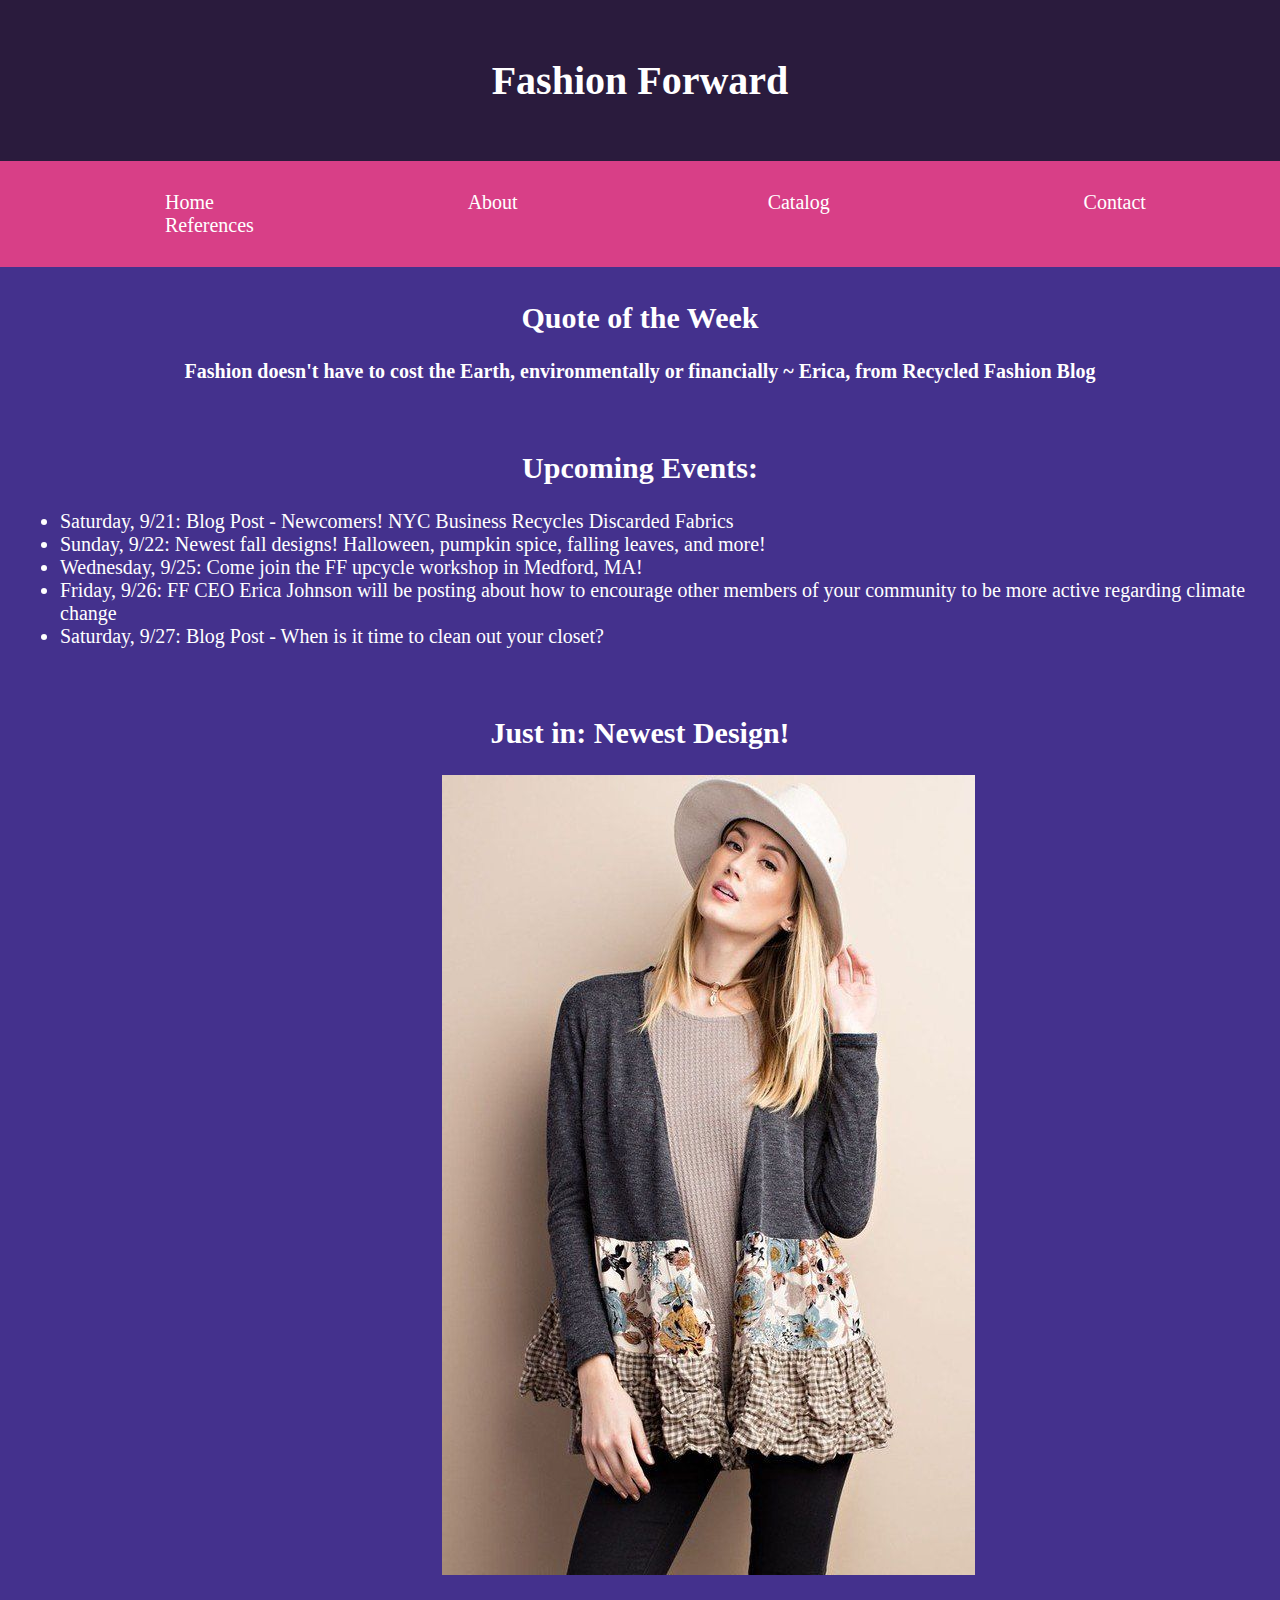
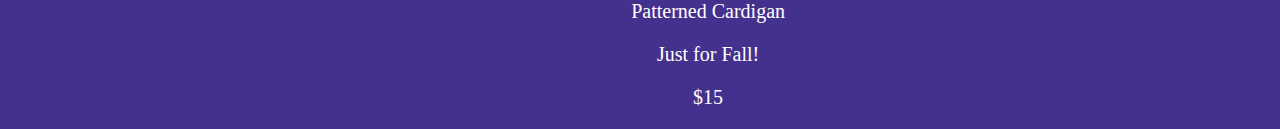
<file: index.html>
<!doctype html>
<html>
	<head>
		<meta charset="utf-g">
		<title> Comp20 HW2: Website </title>
		<link rel="stylesheet" href="style.css">
	</head>
	
	<body>
		<header>
		<h1>Fashion Forward</h1>
		</header>
		
		<nav>
		  <ul>
		    <li><a href="index.html">Home</a></li>
		    <li><a href="Mission.html">About</a><li>
		    <li><a href="Catalog.html">Catalog</a></li>
		    <li><a href="Contact.html">Contact</a></li>
		    <li><a href="References.html">References</a></li>
		  </ul>
		</nav>

		<article>
		 	<h2> Quote of the Week </h2>
			<section>
			<h3>Fashion doesn't have to cost the Earth, environmentally or financially ~ Erica, from Recycled
			Fashion Blog</h3>
			</section>

			<br>
			<section>
				<h2>Upcoming Events: </h2>
				<ul>
					<li> Saturday, 9/21: Blog Post - Newcomers! NYC Business Recycles Discarded Fabrics</li>
					<li> Sunday, 9/22: Newest fall designs! Halloween, pumpkin spice, falling leaves, and more! </li>
					<li> Wednesday, 9/25: Come join the FF upcycle workshop in Medford, MA! </li>
					<li> Friday, 9/26: FF CEO Erica Johnson will be posting about how to encourage other members of your community to be more active regarding climate change </li>
					<li> Saturday, 9/27: Blog Post - When is it time to clean out your closet?</li>
				</ul>
			</section>

			<br>
			<section>
				<h2>Just in: Newest Design!</h2>
				<div id="homepic1" style="float:left; margin-left: 34%">
					<img src = "patternedcardigan.jpg" class="center">
					<p><center>Patterned Cardigan</center></p>
					<p><center>Just for Fall!</center></p>
					<p><center>$15</center></p>
				</div>
			</section>
		</article>

	</body>
  
</html>
</file>
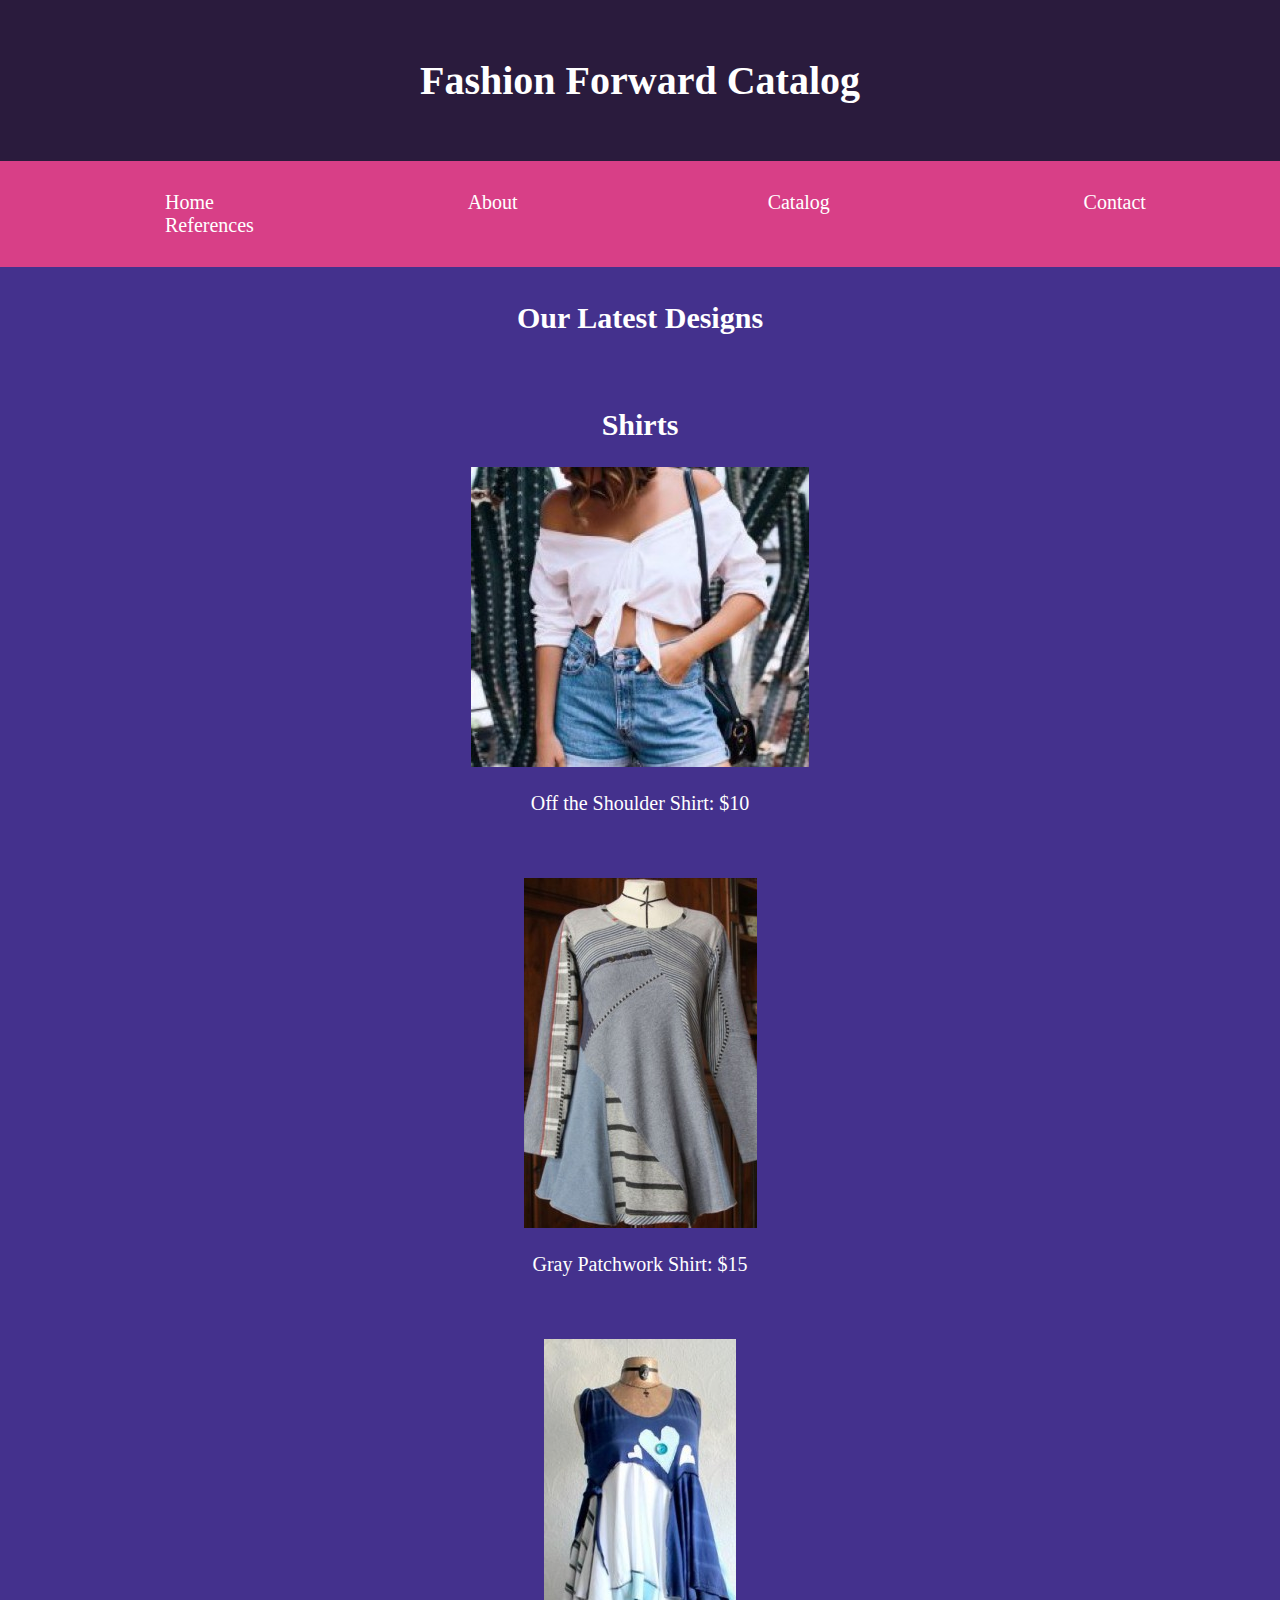
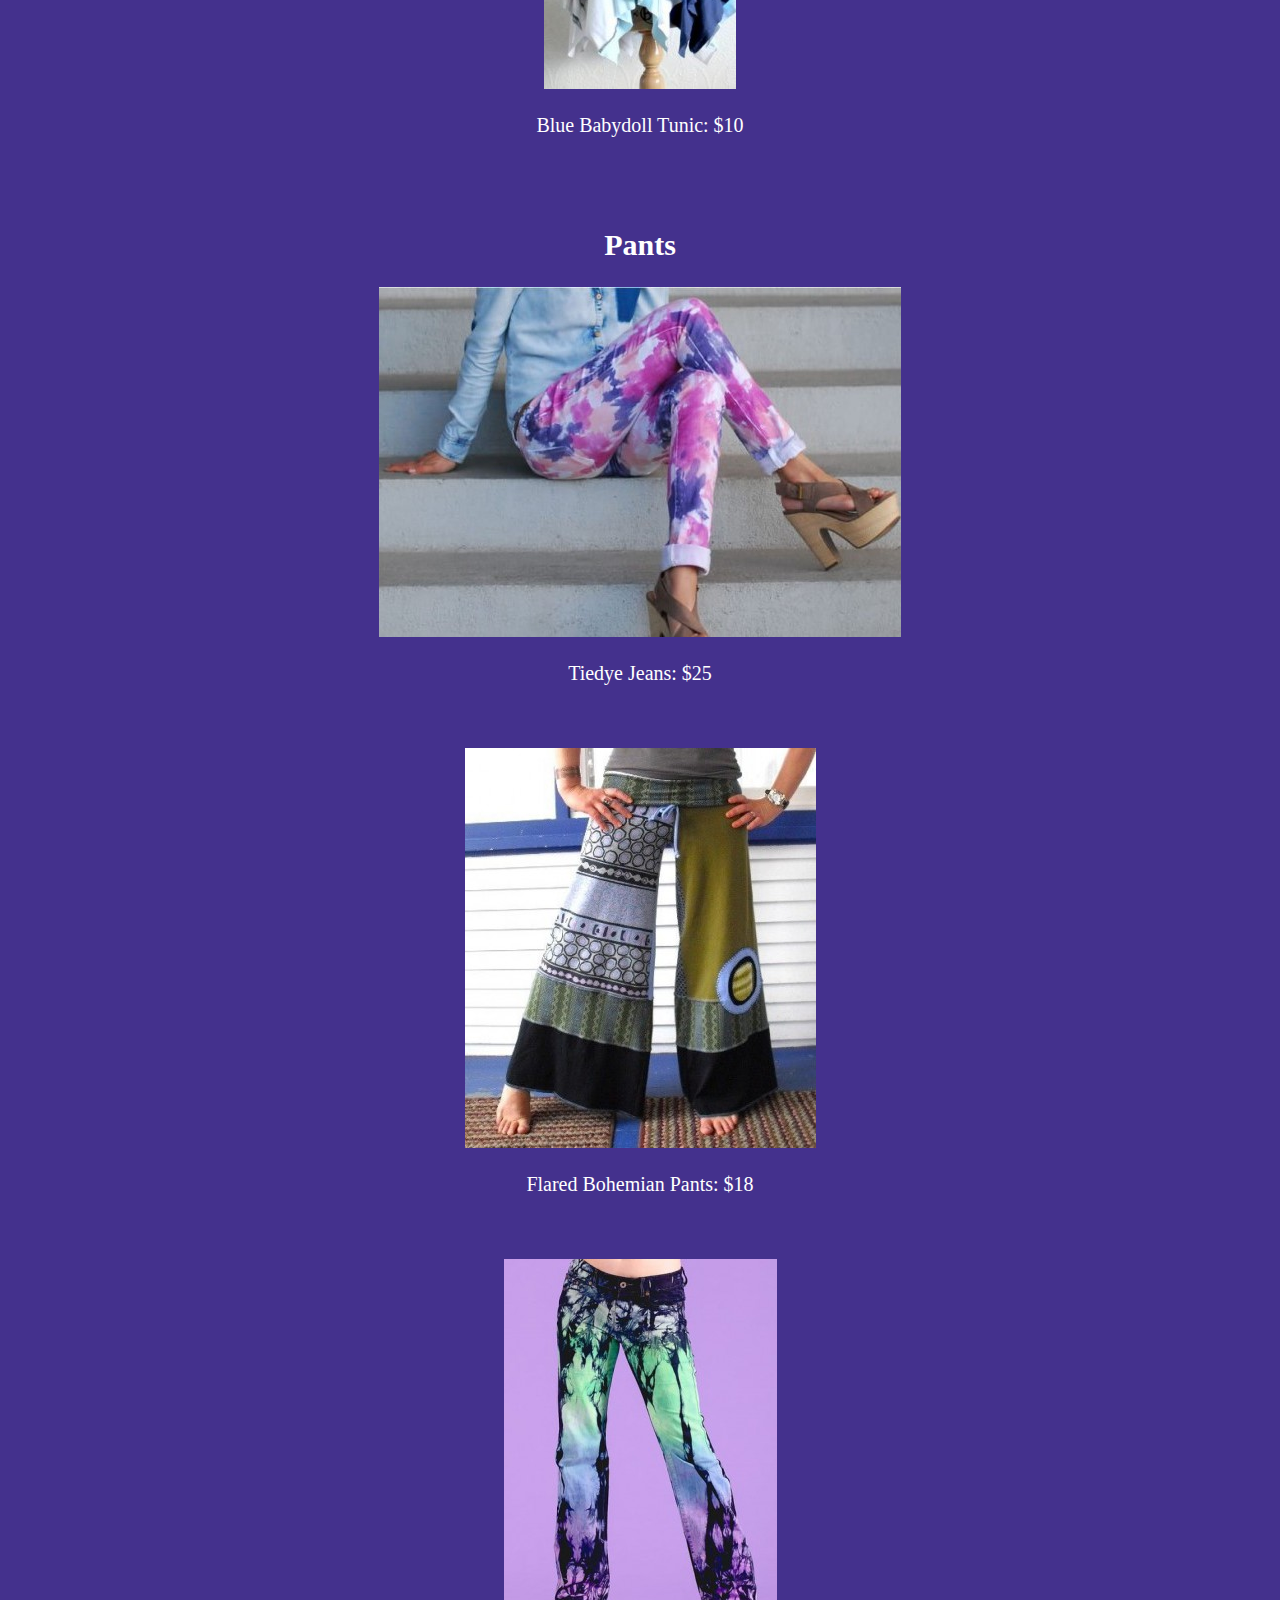
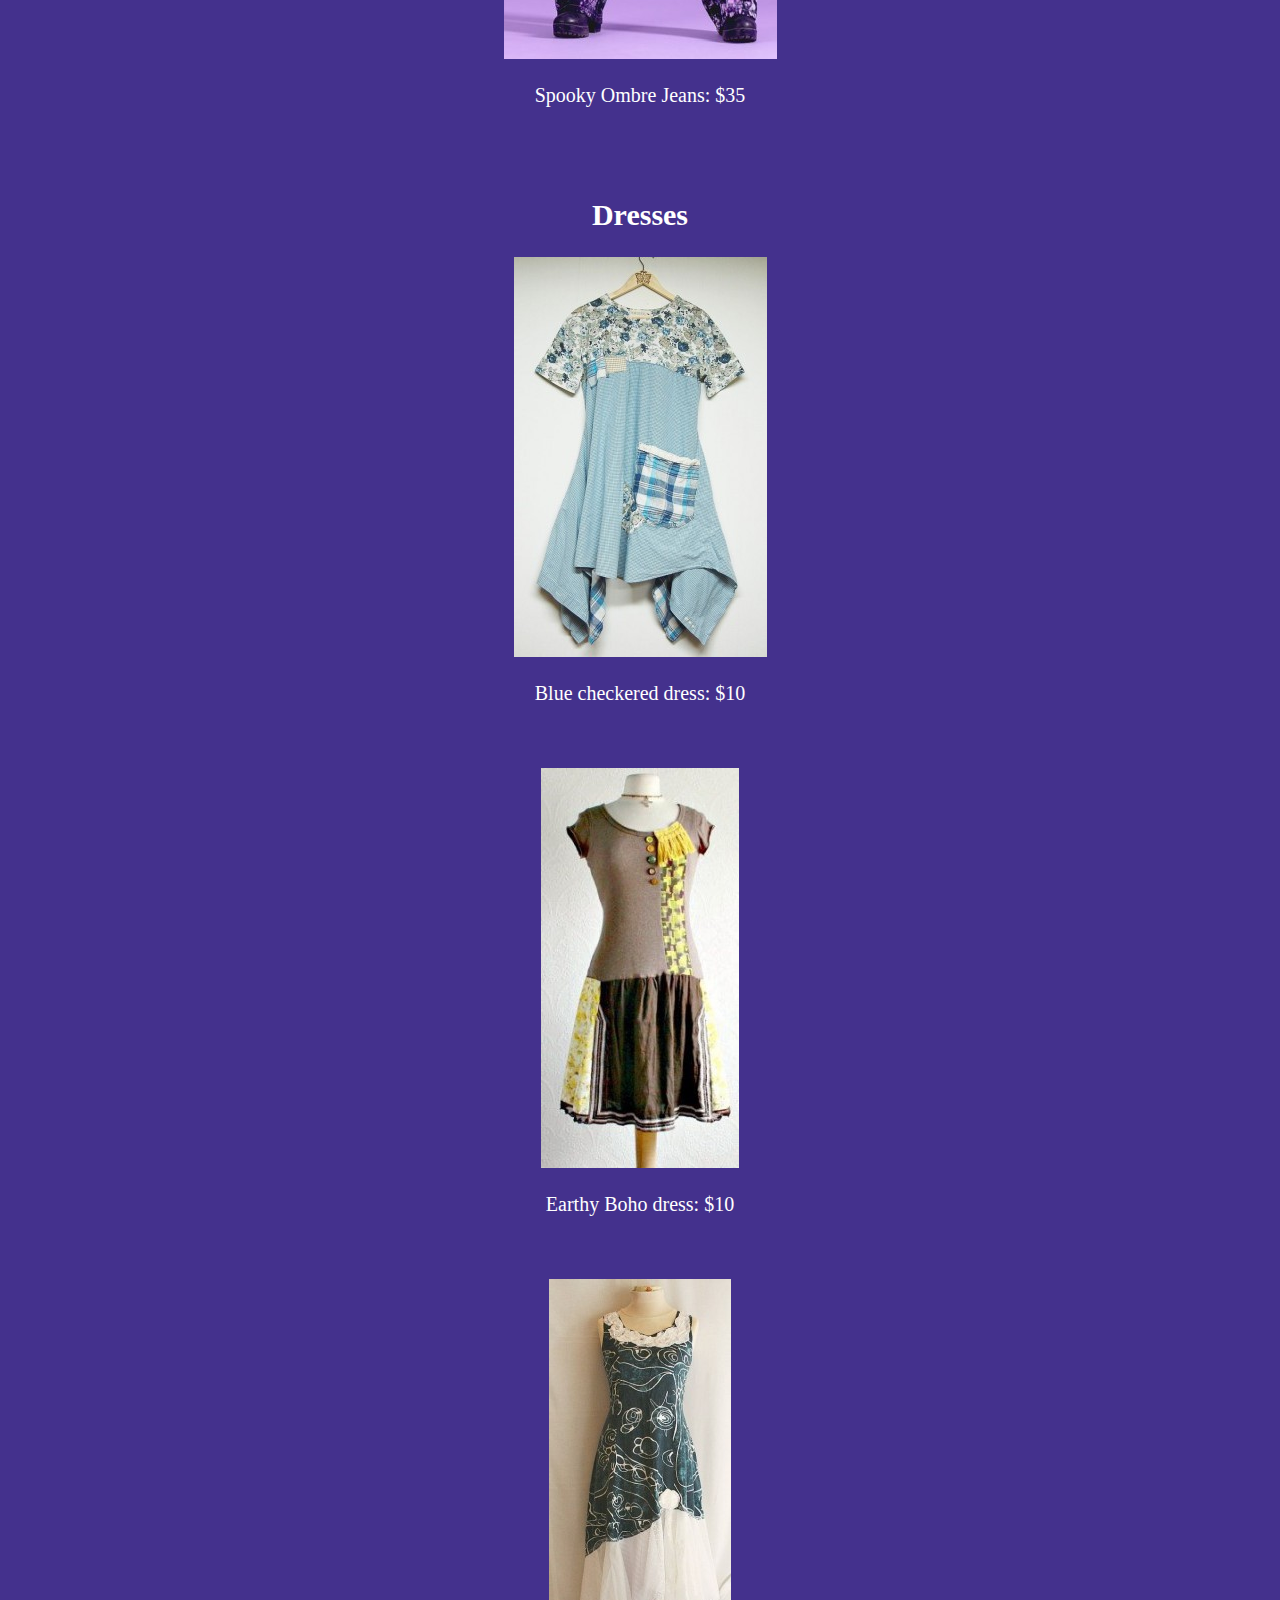
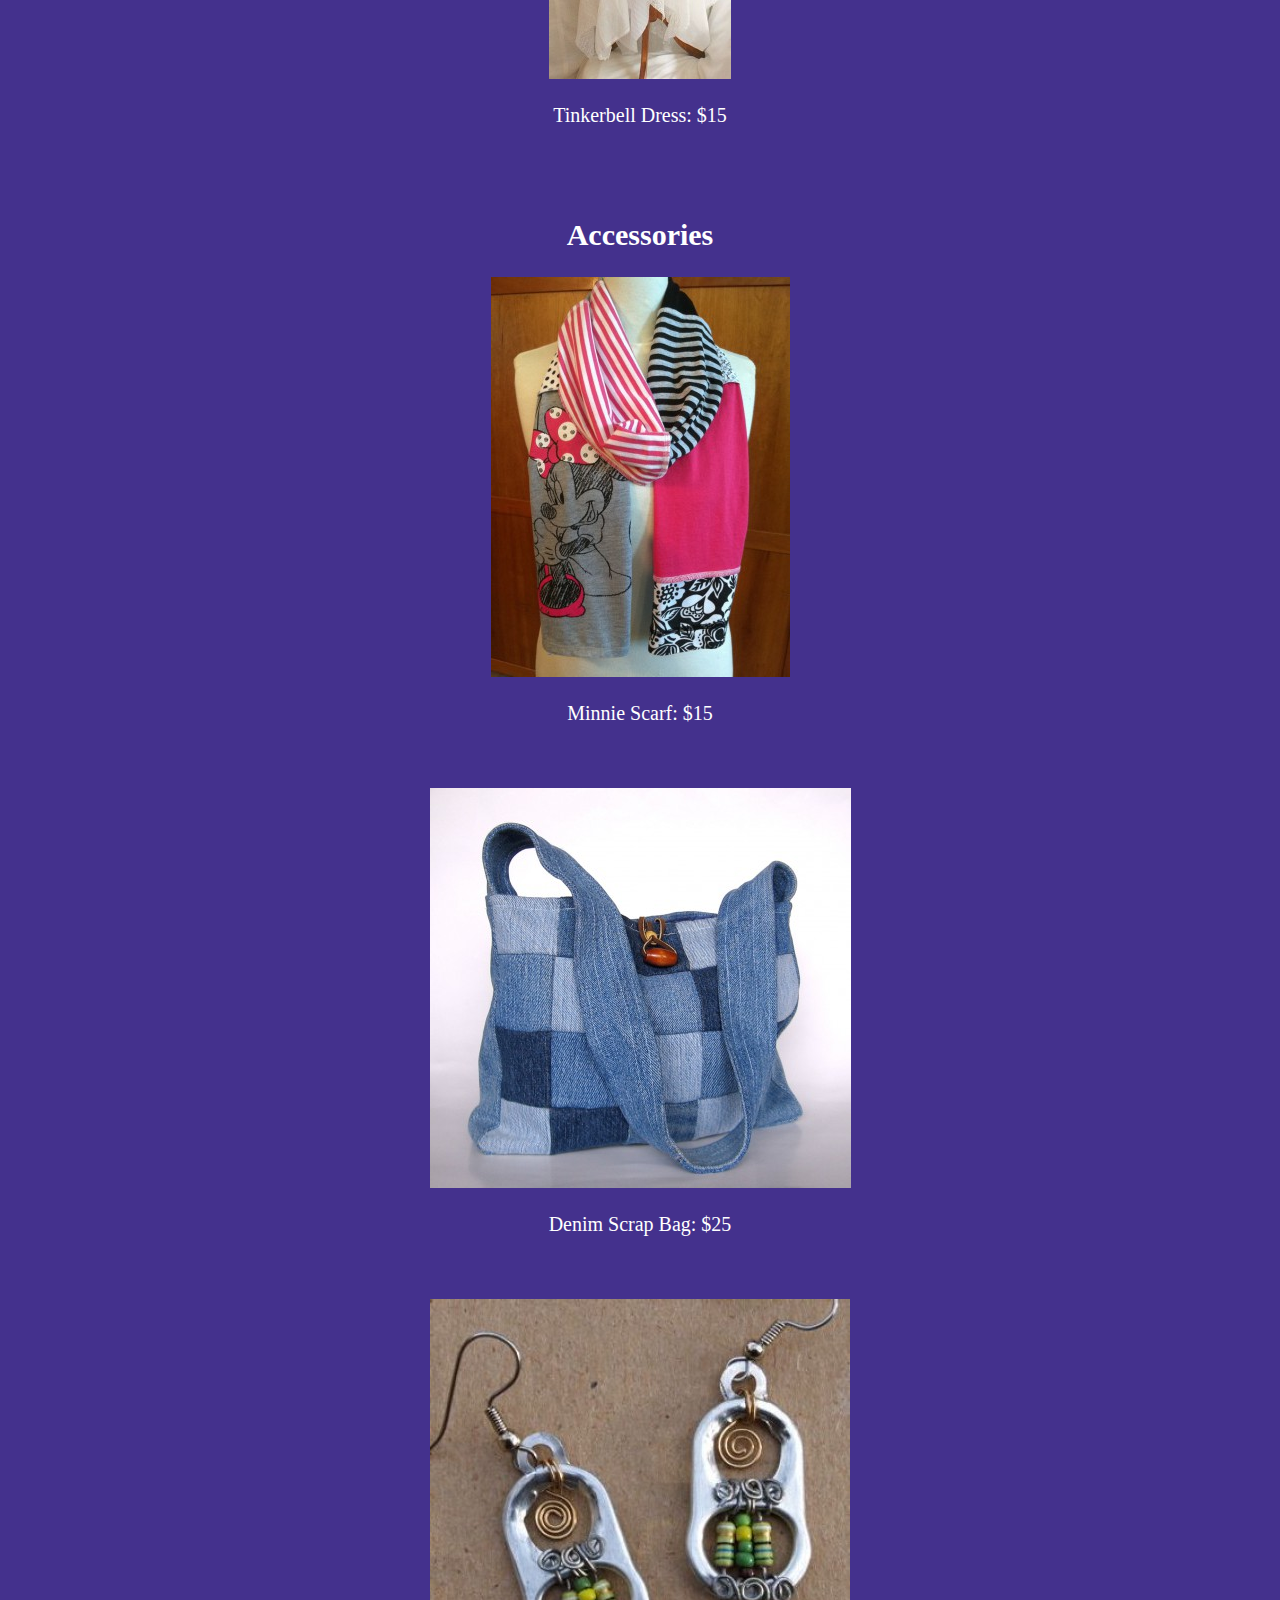
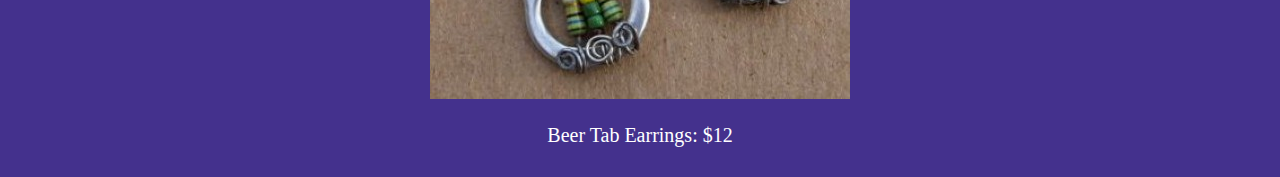
<file: Catalog.html>
<!doctype html>
<html>
	<head>
		<meta charset="utf-g">
		<title> Catalog </title>
		<link rel="stylesheet" href="style.css">
	</head>
	
	<body>
		<header>
		<h1>Fashion Forward Catalog</h1>
		</header>
		
		<nav>
		  <ul>
		    <li><a href="index.html">Home</a></li>
		    <li><a href="Mission.html">About</a><li>
		    <li><a href="Catalog.html">Catalog</a></li>
		    <li><a href="Contact.html">Contact</a></li>
		    <li><a href="References.html">References</a></li>
		  </ul>
		</nav>
		<article>
		 	<h2> Our Latest Designs </h2>
		 	<br>
			<section>
				<h2> Shirts </h3>
				<p style="text-align:center;"><img src="shirt1.jpg"></p>
				<p><center> Off the Shoulder Shirt: $10 </center></p>
				<br>
				<p style="text-align:center;"><img src="shirt2.jpg"></p>
				<p><center> Gray Patchwork Shirt: $15 </center></p>
				<br>
				<p style="text-align:center;"><img src="shirt3.jpg"></p>
				<p><center> Blue Babydoll Tunic: $10 </center></p>
				<br>
			</section>
			
			<br>
			<section>
				<h2> Pants </h2>
				<p style="text-align:center;"><img src="pant1.jpg"></p>
				<p><center> Tiedye Jeans: $25 </center></p>
				<br>
				<p style="text-align:center;"><img src="pant2.jpg"></p>
				<p><center> Flared Bohemian Pants: $18 </center></p>
				<br>
				<p style="text-align:center;"><img src="pant3.jpg"></p>
				<p><center> Spooky Ombre Jeans: $35 </center></p>
				<br>
			</section>
			
			<br>
			<section>
				<h2> Dresses </h2>
				<p style="text-align:center;"><img src="dress1.jpg"></p>
				<p><center> Blue checkered dress: $10 </center></p>
				<br>
				<p style="text-align:center;"><img src="dress2.jpg"></p>
				<p><center> Earthy Boho dress: $10 </center></p>
				<br>
				<p style="text-align:center;"><img src="dress3.jpg"></p>
				<p><center> Tinkerbell Dress: $15 </center></p>
				<br>
			</section>
			
			<br>
			<section>
				<h2> Accessories </h2>
				<p style="text-align:center;"><img src="accessory1.jpg"></p>
				<p><center> Minnie Scarf: $15 </center></p>
				<br>
				<p style="text-align:center;"><img src="accessory2.jpg"></p>
				<p><center> Denim Scrap Bag: $25 </center></p>
				<br>
				<p style="text-align:center;"><img src="accessory3.jpg"></p>
				<p><center> Beer Tab Earrings: $12 </center></p>
			</section>

		</article>
	</body>
  
</html>
</file>
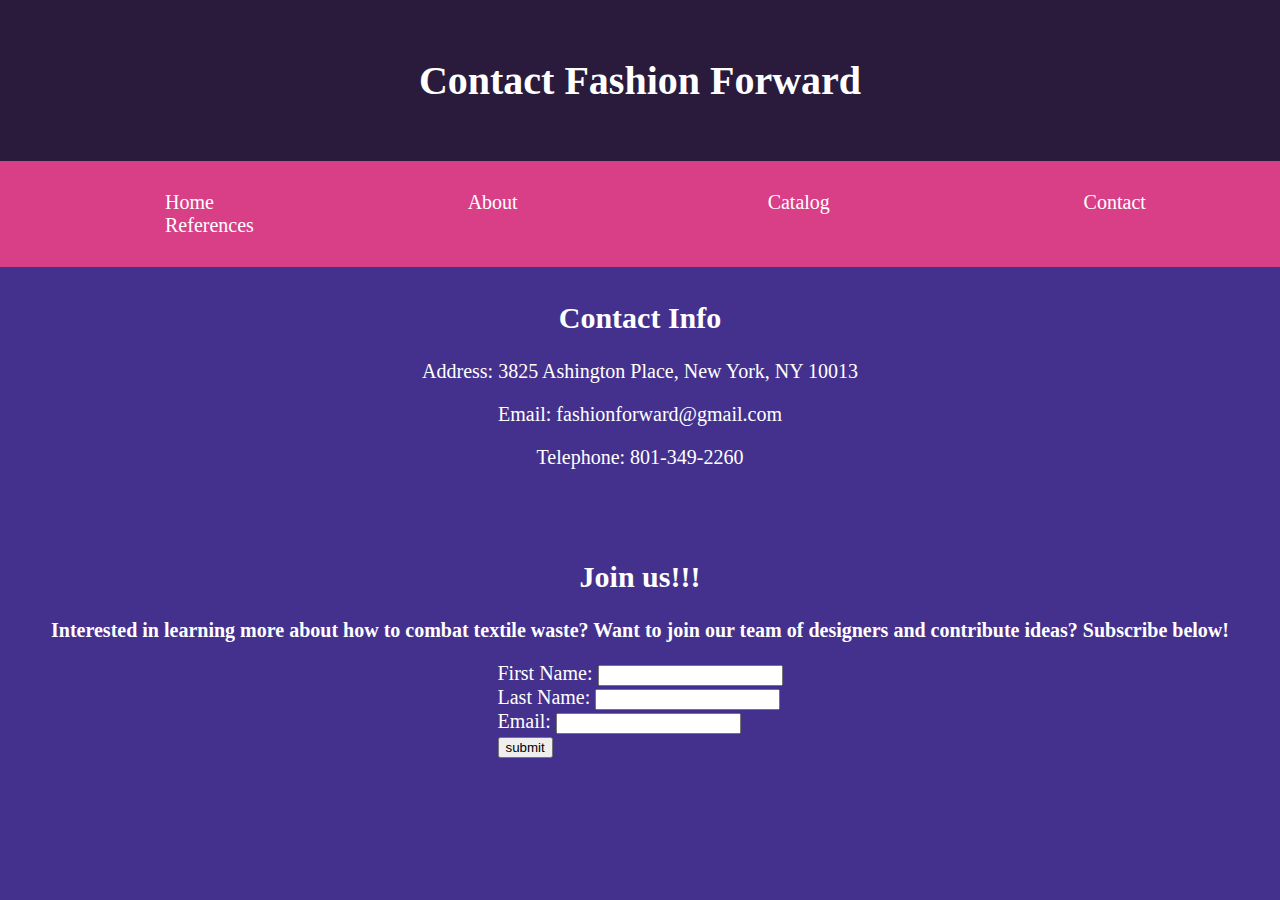
<file: Contact.html>
<!doctype html>
<html>
	<head>
		<meta charset="utf-g">
		<title> Contact Us </title>
		<link rel="stylesheet" href="style.css">
	</head>
	
	<body>
		<header>
		<h1>Contact Fashion Forward</h1>
		</header>
		
		<nav>
		  <ul>
		    <li><a href="index.html">Home</a></li>
		    <li><a href="Mission.html">About</a><li>
		    <li><a href="Catalog.html">Catalog</a></li>
		    <li><a href="Contact.html">Contact</a></li>
		    <li><a href="References.html">References</a></li>
		  </ul>
		</nav>

		<article>
		 	<h2> Contact Info </h2>
			<section>
				<p><center>Address: 3825 Ashington Place, New York, NY 10013 </center></p>
				<p><center>Email: fashionforward@gmail.com </center></p>
				<p><center>Telephone: 801-349-2260 </center></p>
			</section>

			<br><br>
			<section>
				<h2> Join us!!! </h2>
				<h3> Interested in learning more about how to combat textile waste? Want to join 
				our team of designers and contribute ideas? Subscribe below! </h3>
				<div class="form">
					<form method="get">
						First Name: <input type= "text" name="First name" id="name">
						<br>
						Last Name: <input type= "text" name="Last name" id="name">
						<br>
						Email: <input type= "text" name="Email" id="name">
						<br>
						<input type="submit" value = "submit">
					</form>
				</div>
			</section>
		</article>
		
	</body>
  
</html>
</file>
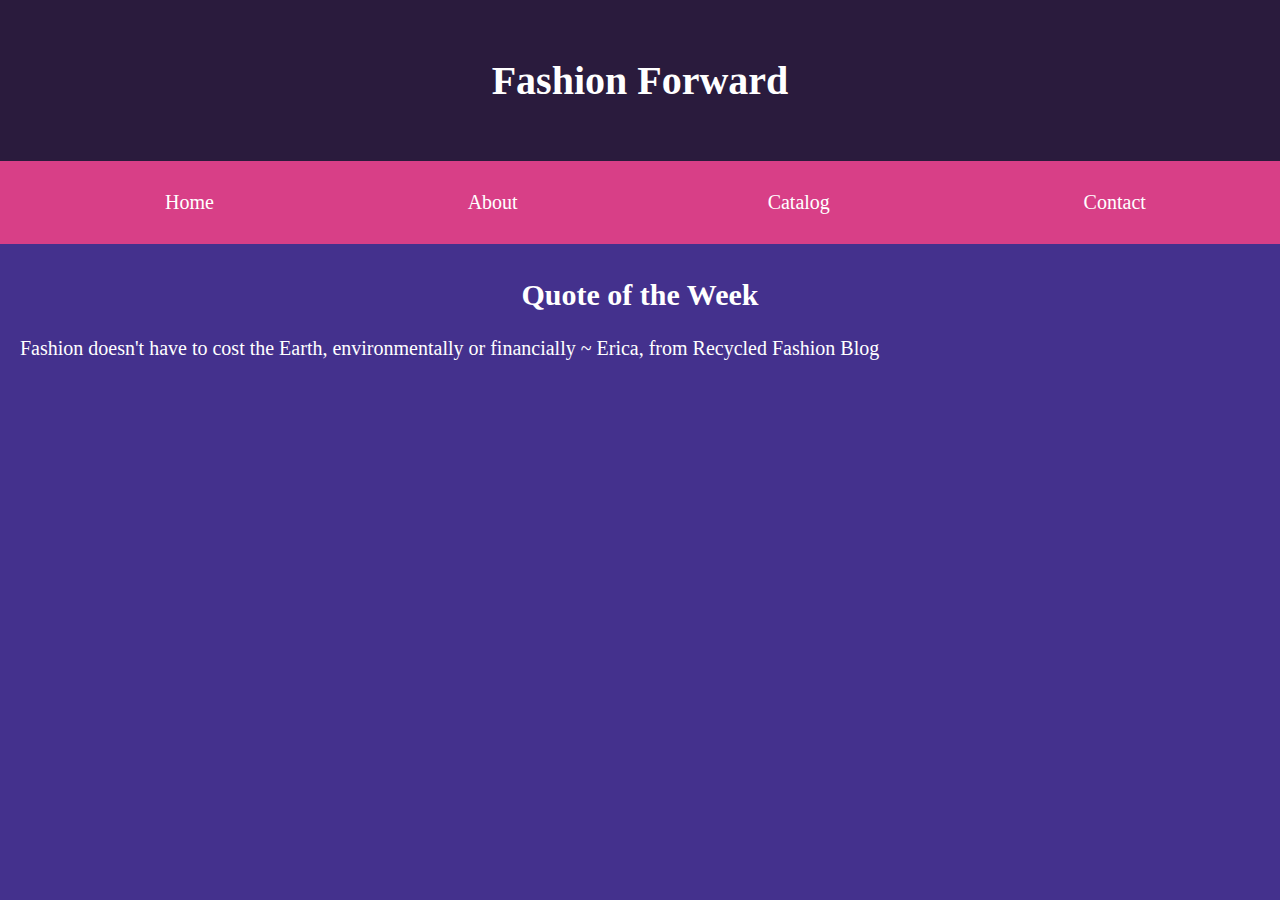
<file: Home.html>
<!doctype html>
<html>
	<head>
		<meta charset="utf-g">
		<title> Comp20 HW2: Website </title>
		<link rel="stylesheet" href="style.css">
	</head>
	
	<body>
		<header>
		<h1>Fashion Forward</h1>
		</header>
		
		<nav>
		  <ul>
		    <li><a href="Home.html">Home</a></li>
		    <li><a href="Mission.html">About</a><li>
		    <li><a href="Catalog.html">Catalog</a></li>
		    <li><a href="Contact.html">Contact</a></li>
		  </ul>
		</nav>

		<article>
		 	<h2> Quote of the Week </h2>
			<section>
			<p>Fashion doesn't have to cost the Earth, environmentally or financially ~ Erica, from Recycled
			Fashion Blog</p>
			</section>

			<section>
			</section>
		</article>

	</body>
  
</html>
</file>
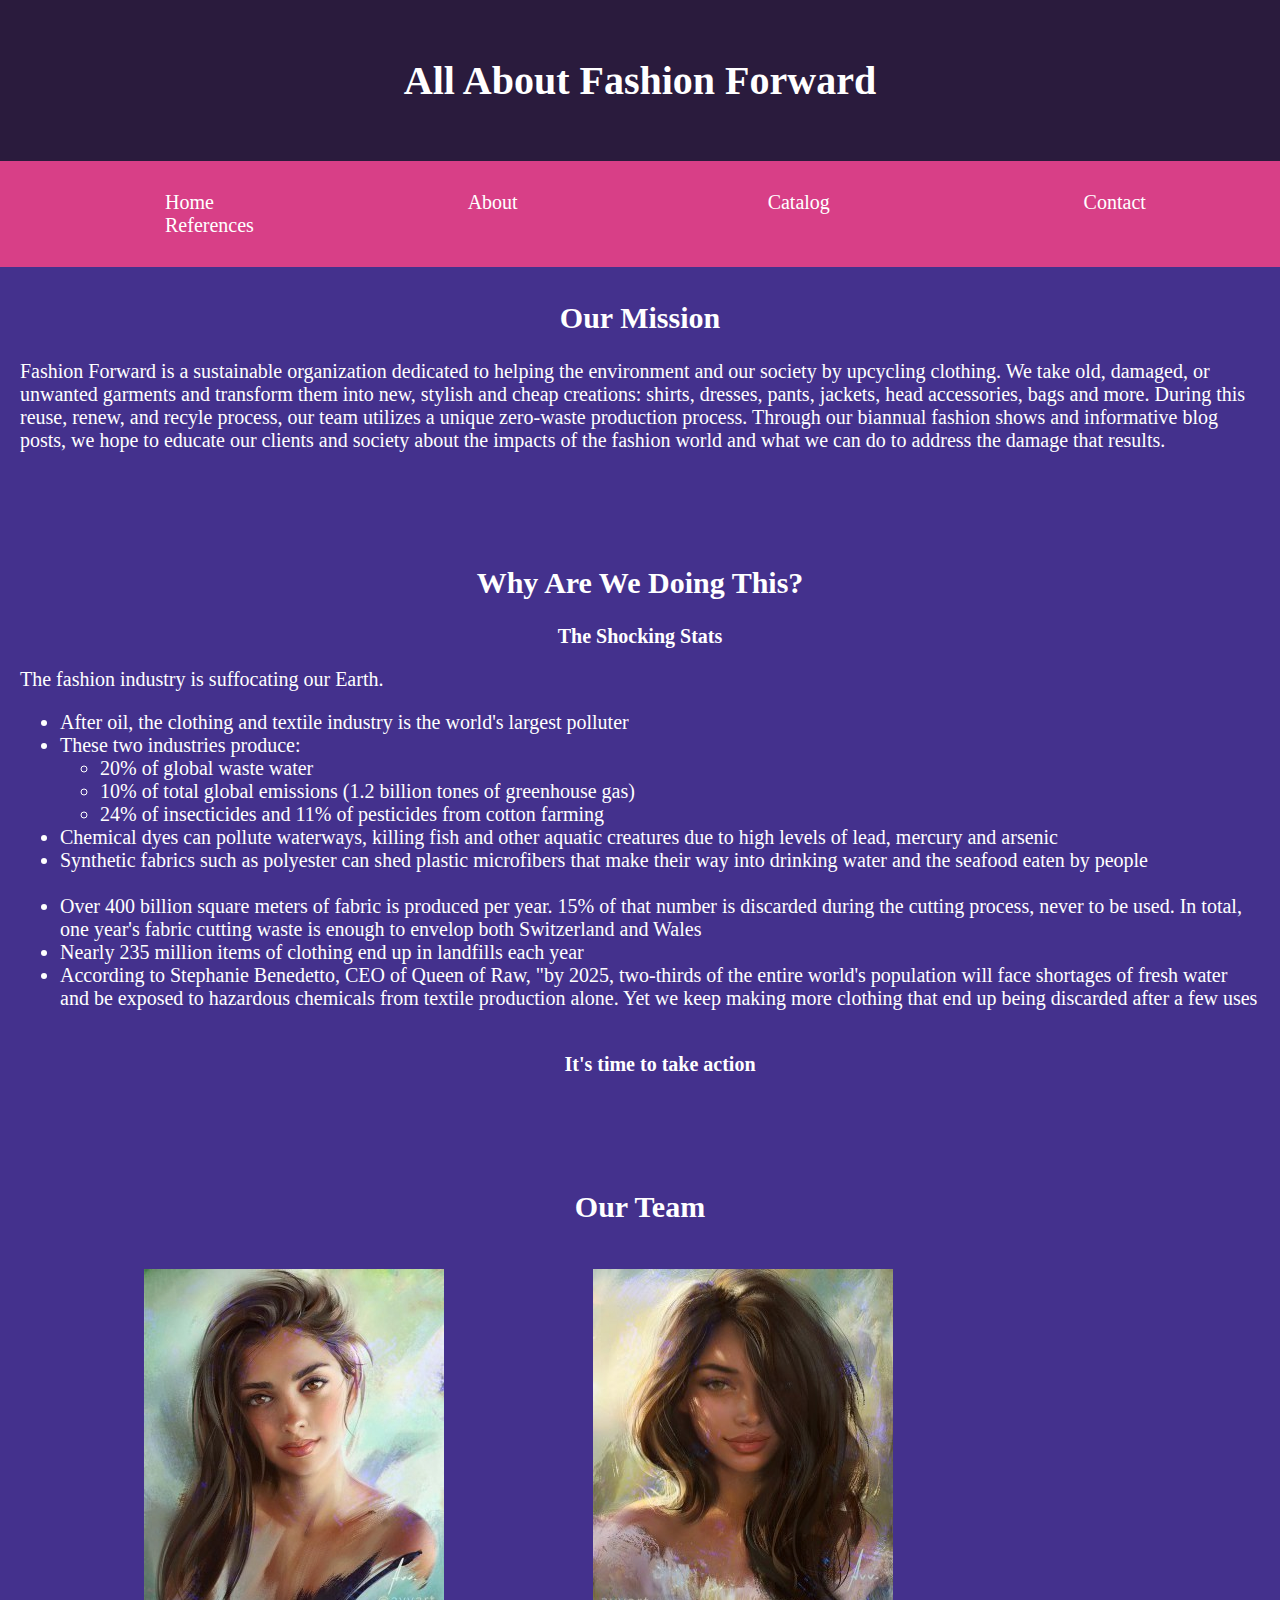
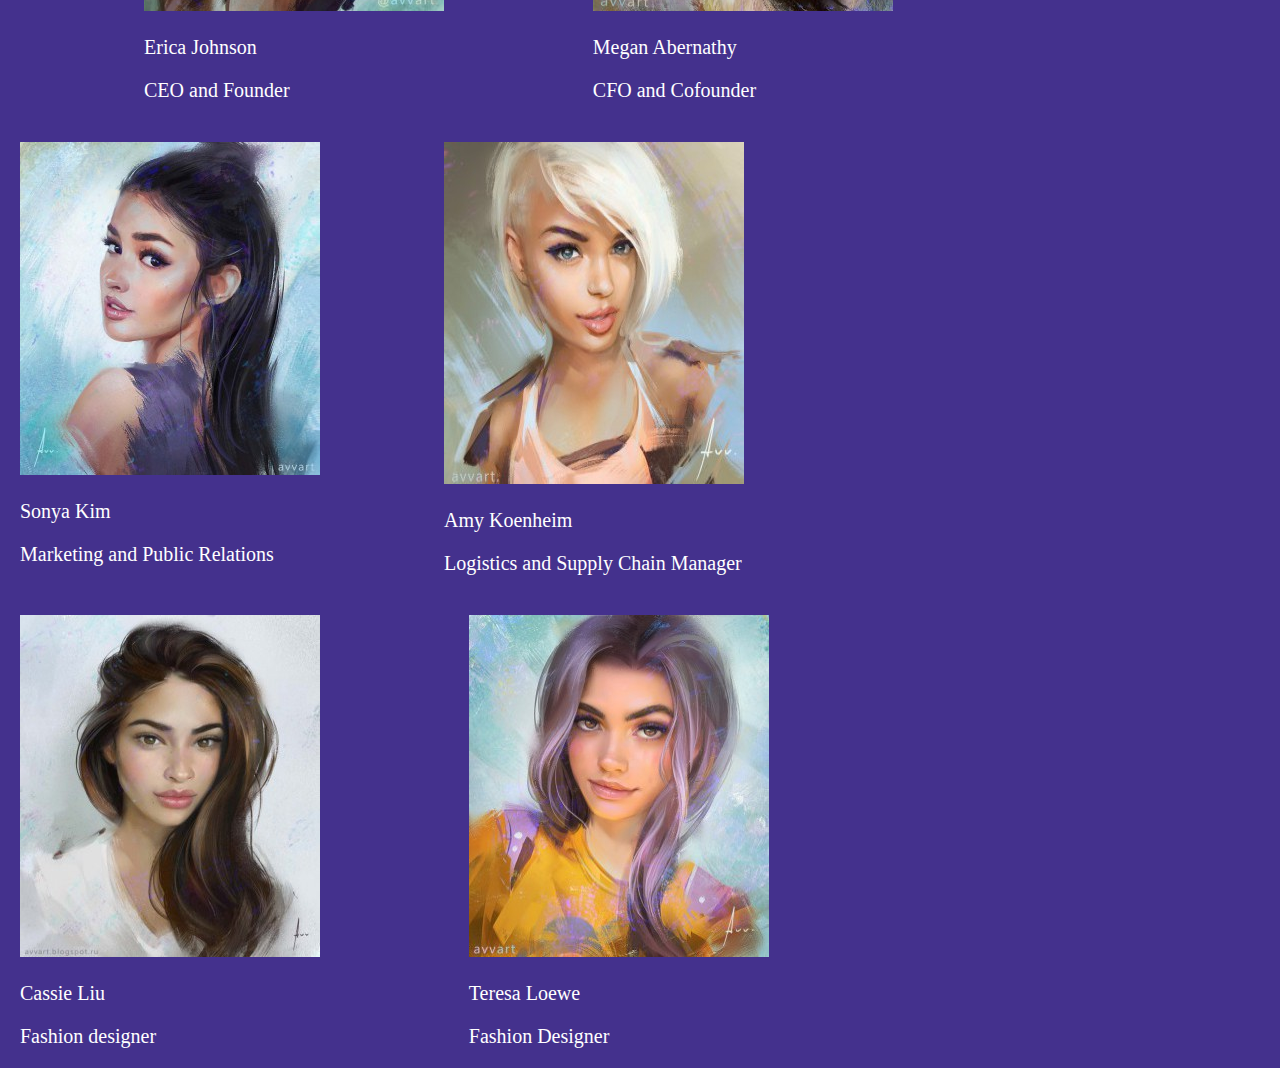
<file: Mission.html>
<!doctype html>
<html>
	<head>
		<meta charset="utf-g">
		<title> About </title>
		<link rel="stylesheet" href="style.css">
	</head>
	
	<body>
		<header>
		<h1> All About Fashion Forward </h1>
		</header>

		<nav>
		  <ul>
		    <li><a href="index.html">Home</a></li>
		    <li><a href="Mission.html">About</a><li>
		    <li><a href="Catalog.html">Catalog</a></li>
		    <li><a href="Contact.html">Contact</a></li>
		    <li><a href="References.html">References</a></li>
		  </ul>
		</nav>

		<article>
		 	<h2> Our Mission </h2>
			<section>
			<p>Fashion Forward is a sustainable organization dedicated to helping the environment
			and our society by upcycling clothing. We take old, damaged, or unwanted garments and 
			transform them into new, stylish and cheap creations: shirts, dresses, pants, jackets, 
			head accessories, bags and more. During this reuse, renew, and recyle process, 
			our team utilizes a unique zero-waste production process. Through our biannual fashion 
			shows and informative blog posts, we hope to educate our clients and society about the 
			impacts of the fashion world and what we can do to address the damage that results.
			</section>

			<br><br><br>
			<section>
			<h2> Why Are We Doing This? </h2>
			<h3> The Shocking Stats </h3>
			The fashion industry is suffocating our Earth. 
				<ul>
					<li> After oil, the clothing and textile industry is the world's largest polluter </li>
					<li> These two industries produce: </li>
						<ul>
							<li> 20% of global waste water </li>
							<li> 10% of total global emissions (1.2 billion tones of greenhouse gas) </li>
							<li> 24% of insecticides and 11% of pesticides from cotton farming </li>
						</ul>
					<li> Chemical dyes can pollute waterways, killing fish and other aquatic creatures 
					due to high levels of lead, mercury and arsenic </li>
					<li> Synthetic fabrics such as polyester can shed plastic microfibers that make their way into
					drinking water and the seafood eaten by people </li>
					<br>
					<li> Over 400 billion square meters of fabric is produced per year. 15% of that number
					is discarded during the cutting process, never to be used. In total,
					one year's fabric cutting waste is enough to envelop both Switzerland
					and Wales </li>
					<li> Nearly 235 million items of clothing end up in landfills each year </li>
					<li> According to Stephanie Benedetto, CEO of Queen of Raw, "by 2025, two-thirds of the entire world's 
					population will face shortages of fresh water and be exposed to hazardous chemicals from textile 
					production alone. Yet we keep making more clothing that end up being discarded after a few uses </li>
					<br>
					<h3> It's time to take action </h3>

				</ul>			
			</section>


			<br><br><br>
			<h2> Our Team </h2>
			<section>
				<div id="pic1" style="float: left; margin-left: 10%; margin-right: 12%">
					<p><img src = "EricaJohnson.jpg"> </p>
					<p>Erica Johnson</p>
					<p>CEO and Founder</p>
				</div>
				<div id="pic2" style="float: left; margin-right: 12%">
					<p><img src = "MeganAbernathy.jpg"></p>
					<p>Megan Abernathy</p>
					<p>CFO and Cofounder</p>
				</div>
				<div id="pic3" style="float: left">
					<p><img src = "SonyaKim.jpg"></p>
					<p>Sonya Kim</p>
					<p>Marketing and Public Relations</p>
				</div>
				<br>
				<div id="pic4" style="float: left; margin-left: 10%; margin-right: 10%">
					<p><img src = "AmyKoenheim.jpg"></p>
					<p>Amy Koenheim</p>
					<p>Logistics and Supply Chain Manager</p>
				</div>
				<div id="pic5" style="float: left; margin-right: 12%">
					<p><img src = "CassieLiu.jpg"></p>
					<p>Cassie Liu</p>
					<p>Fashion designer</p>
				</div>
				<div id="pic6" style="float: left">
					<p><img src = "TeresaLoewe.jpg"></p>
					<p>Teresa Loewe</p>
					<p>Fashion Designer</p>
				</div>
			<h2> 
		</article>
				
	</body>
  
</html>
</file>
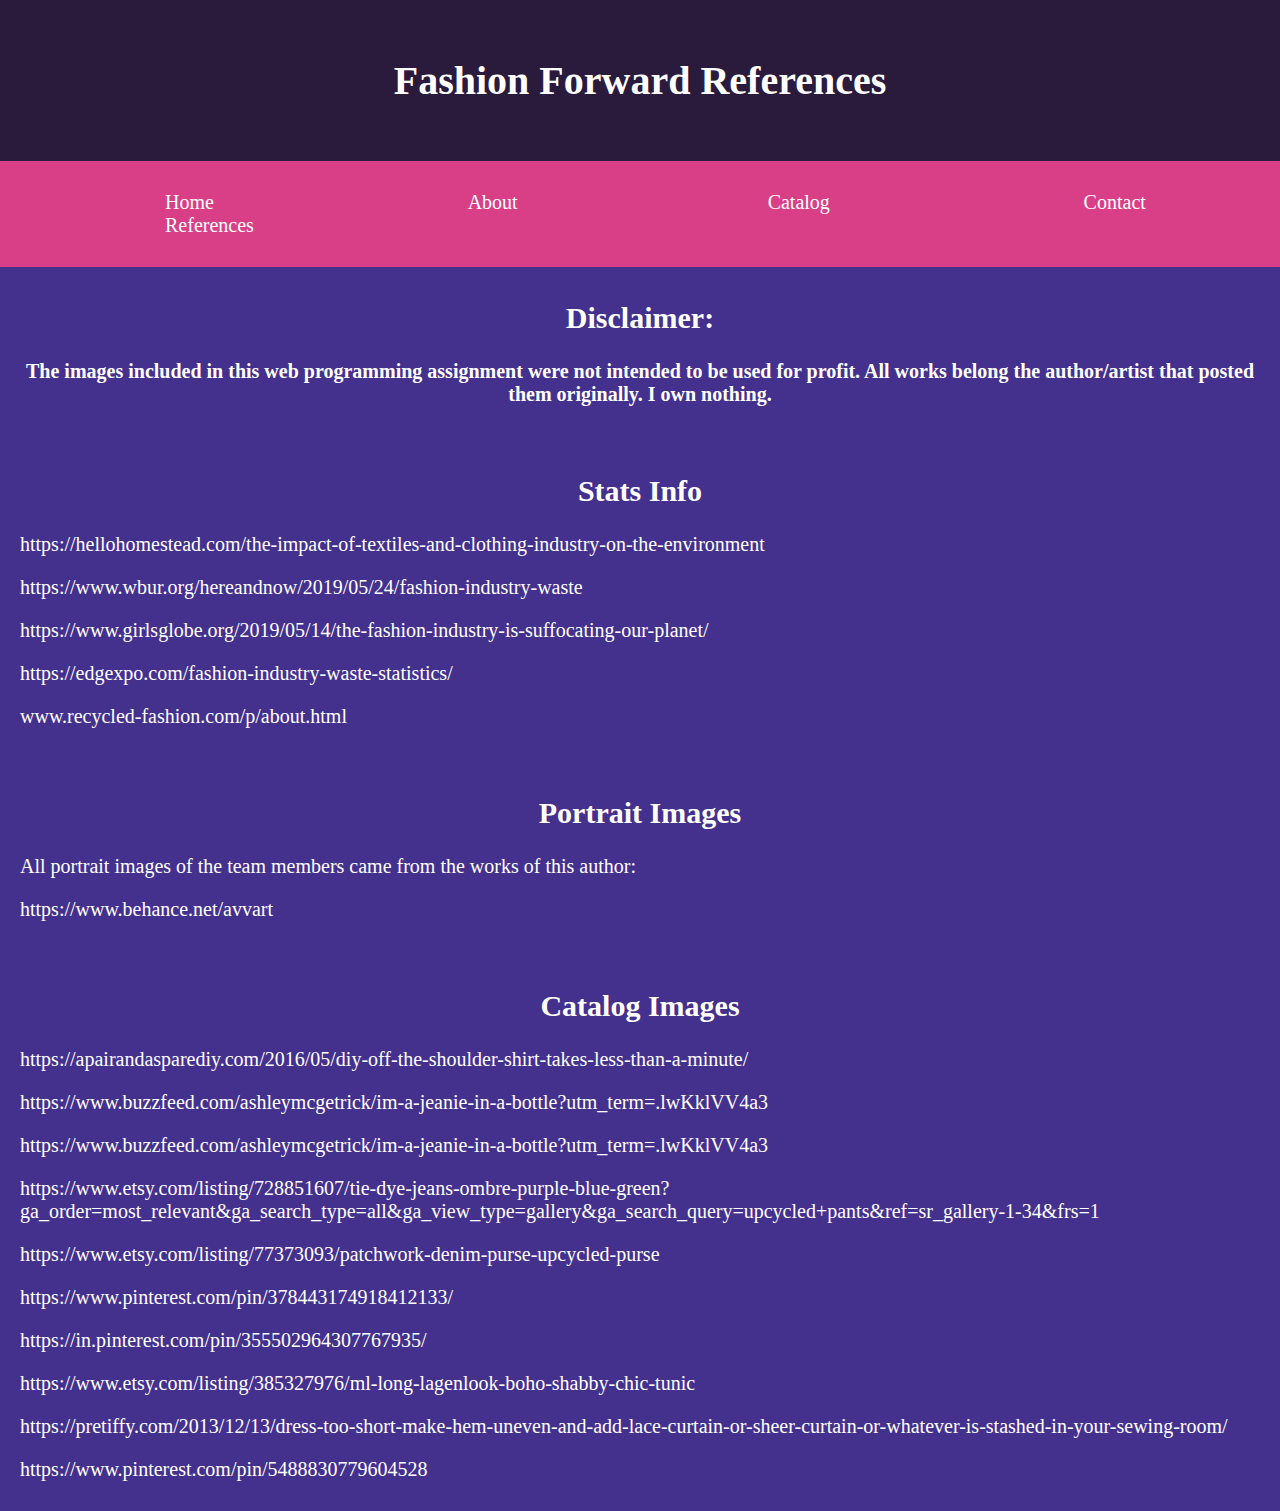
<file: References.html>
<!doctype html>
<html>
	<head>
		<meta charset="utf-g">
		<title> References </title>
		<link rel="stylesheet" href="style.css">
	</head>
	
	<body>
		<header>
		<h1>Fashion Forward References</h1>
		</header>
		
		<nav>
		  <ul>
		    <li><a href="index.html">Home</a></li>
		    <li><a href="Mission.html">About</a><li>
		    <li><a href="Catalog.html">Catalog</a></li>
		    <li><a href="Contact.html">Contact</a></li>
		    <li><a href="References.html">References</a></li>
		  </ul>
		</nav>

		<article>
		 	<h2> Disclaimer: </h2>
		 	<h3>The images included in this web programming assignment were not intended to be used for profit. All works belong the author/artist that posted them originally. I own nothing. </h3>
		 	
		 	<br>
			<section>
				<h2>Stats Info</h2>
				<p>https://hellohomestead.com/the-impact-of-textiles-and-clothing-industry-on-the-environment</p>
				<p>https://www.wbur.org/hereandnow/2019/05/24/fashion-industry-waste</p>
				<p>https://www.girlsglobe.org/2019/05/14/the-fashion-industry-is-suffocating-our-planet/</p>
				<p>https://edgexpo.com/fashion-industry-waste-statistics/</p>
				<p>www.recycled-fashion.com/p/about.html</p>
			</section>

			<br>
			<section>
				<h2>Portrait Images</h2>
				<p>All portrait images of the team members came from the works of this author: </p>
				<p>https://www.behance.net/avvart</p>
			</section>

			<br>
			<section>
				<h2>Catalog Images</h2>
				<p>https://apairandasparediy.com/2016/05/diy-off-the-shoulder-shirt-takes-less-than-a-minute/</p>
				<p>https://www.buzzfeed.com/ashleymcgetrick/im-a-jeanie-in-a-bottle?utm_term=.lwKklVV4a3</p>
				<p>https://www.buzzfeed.com/ashleymcgetrick/im-a-jeanie-in-a-bottle?utm_term=.lwKklVV4a3</p>
				<p>https://www.etsy.com/listing/728851607/tie-dye-jeans-ombre-purple-blue-green?ga_order=most_relevant&ga_search_type=all&ga_view_type=gallery&ga_search_query=upcycled+pants&ref=sr_gallery-1-34&frs=1</p>
				<p>https://www.etsy.com/listing/77373093/patchwork-denim-purse-upcycled-purse</p>
				<p>https://www.pinterest.com/pin/378443174918412133/</p>
				<p>https://in.pinterest.com/pin/355502964307767935/</p>
				<p>https://www.etsy.com/listing/385327976/ml-long-lagenlook-boho-shabby-chic-tunic</p>
				<p>https://pretiffy.com/2013/12/13/dress-too-short-make-hem-uneven-and-add-lace-curtain-or-sheer-curtain-or-whatever-is-stashed-in-your-sewing-room/</p>
				<p>https://www.pinterest.com/pin/5488830779604528</p>
			</section>
		</article>
	
	</body>
  
</html>
</file>
<file: style.css>
body,html {padding: 0; margin: 0}
	body {background-color: #44318D}
	header {background-color: #2A1B3D; color: #FFF; padding: 30px 0; width: 100%; box-sizing: border-box;}
	header h1 {text-align:center; font-family: "copperplate gothic light"; font-size: 40px;}
	article {color: #FFF; font-family: "book antiqua"; font-size: 20px; padding: 10px 20px; width: 100%; box-sizing: border-box;}
	article h2 {text-align: center; color: #FFF; font-family: "book antiqua"; font-size: 30px;}
	article h3 {text-align: center; color: #FFF; font-family: "book antiqua"; font-size: 20px;}

	nav {background-color: #D83F87; padding: 15px 0;}
	nav a {color: #FFF; font-size: 17px; font-family: "book antiqua"; font-size: 20px; text-decoration: none; padding: 5px 125px;}
			
	nav ul {list-style-type: none; font-size: 15px}
	nav ul li {display: inline-block}

	div.form {display: block; text-align: center}
	form {display: inline-block; margin-left: auto; margin-right: auto; text-align: left}
</file>
